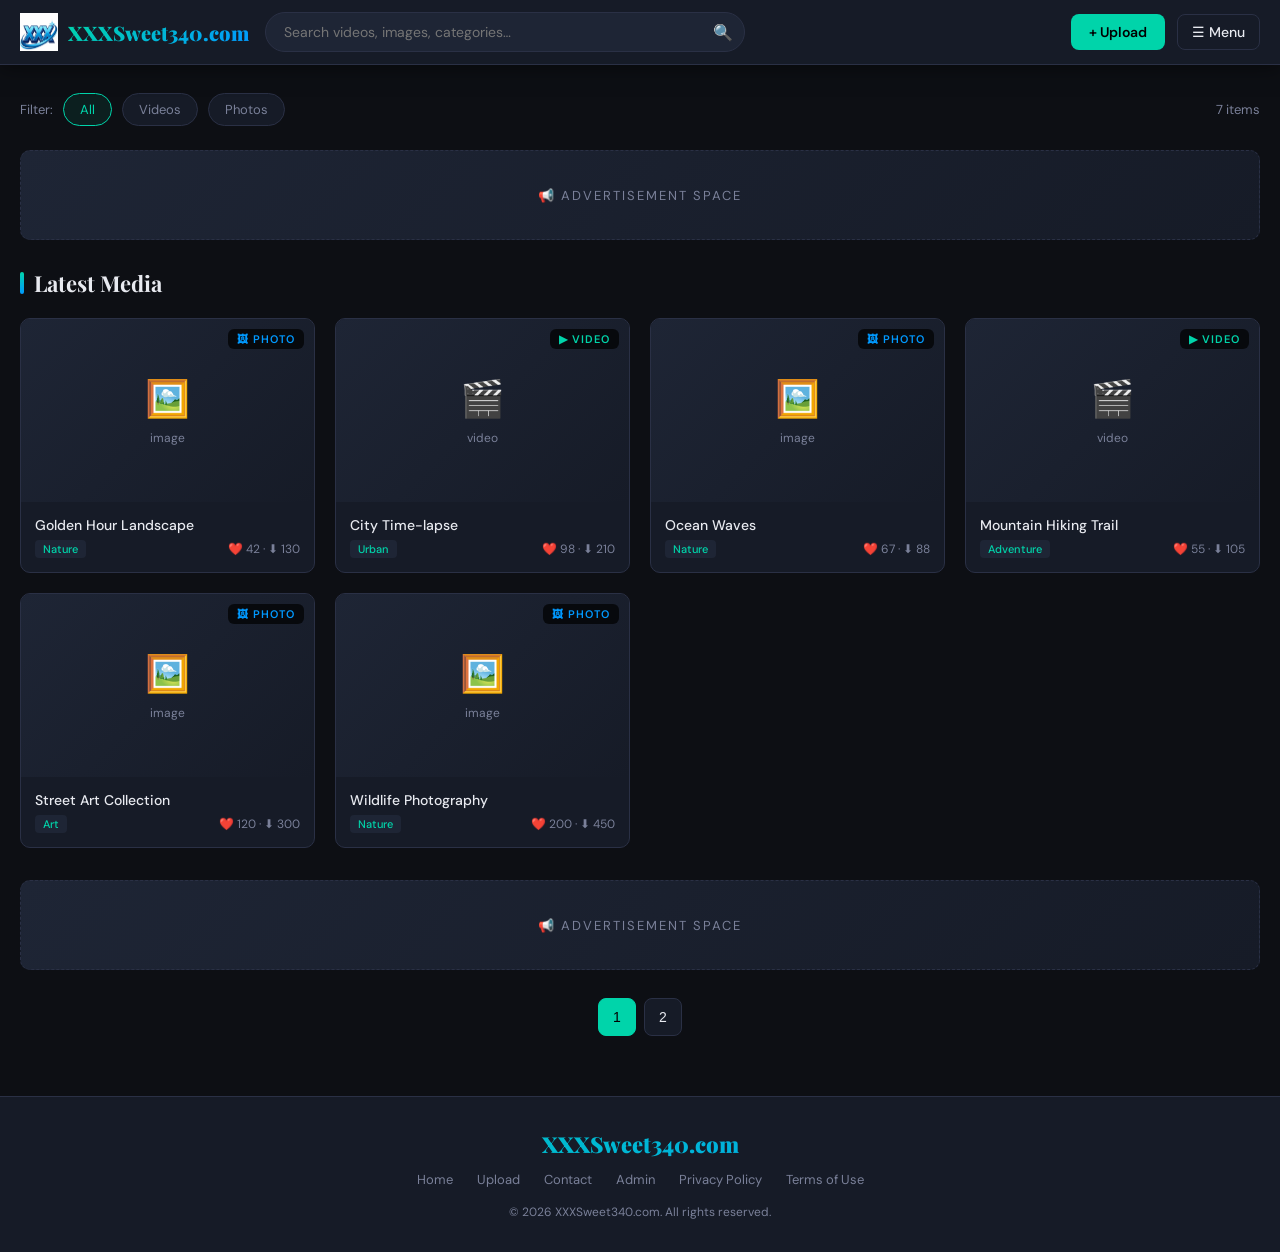
<file: xxxsweet340/index.html>
<!DOCTYPE html>
<html lang="en">
<head>
  <meta charset="UTF-8" />
  <meta name="viewport" content="width=device-width, initial-scale=1.0" />
  <title>XXXSweet340.com– Share & Discover Media</title>
  <link rel="stylesheet" href="style.css" />
</head>
<body>

<!-- ── HEADER ── -->
<header>
  <div class="header-inner">
    <a href="index.html" class="logo">
      <div class="logo-icon">
        <img src="src/logo.jpg" alt="">
      </div>
      <span class="logo-text">XXXSweet340.com</span>
    </a>

    <div class="search-bar">
      <input type="text" id="searchInput" placeholder="Search videos, images, categories…" />
      <button onclick="doSearch()">🔍</button>
    </div>

    <div class="header-actions">
      <a href="upload.html" style="background:var(--accent);color:#000;padding:9px 18px;border-radius:8px;font-size:14px;font-weight:600;">+ Upload</a>
      <button class="btn-menu" id="btnMenu">☰ Menu</button>
    </div>
  </div>
</header>

<!-- ── MENU OVERLAY ── -->
<div class="menu-overlay" id="menuOverlay"></div>
<nav class="side-menu" id="sideMenu">
  <div class="side-menu-header">
    <h3>Browse</h3>
    <button class="btn-close" id="btnClose">X</button>
  </div>

  <div class="menu-section">
    <div class="menu-section-title">🎬 Videos</div>
    <button class="menu-item" data-cat="Nature">     <span class="menu-icon"></span> Amateur</button>
    <button class="menu-item" data-cat="Urban">      <span class="menu-icon"></span> Shemale</button>
    <button class="menu-item" data-cat="Adventure">  <span class="menu-icon"></span> Hardcore</button>
    <button class="menu-item" data-cat="Arts">       <span class="menu-icon"></span> Lingaire</button>
    <button class="menu-item" data-cat="Technology"> <span class="menu-icon"></span> Lesbians</button>
    <button class="menu-item" data-cat="Travel">     <span class="menu-icon"></span> Pornstars</button>
  </div>

  <div class="menu-section">
    <div class="menu-section-title">🖼️ Photos</div>
    <button class="menu-item" data-cat="Nature">      <span class="menu-icon"></span> Amateur</button>
    <button class="menu-item" data-cat="Architecture"><span class="menu-icon"></span> Shemale</button>
    <button class="menu-item" data-cat="Animals">     <span class="menu-icon"></span> Hardcore</button>
    <button class="menu-item" data-cat="Art">         <span class="menu-icon"></span> Lesbians</button>
    <button class="menu-item" data-cat="Lifestyle">   <span class="menu-icon"></span> Lingaire</button>
  </div>

  <div class="menu-section">
    <div class="menu-section-title">Quick Links</div>
    <a href="upload.html" class="menu-item"><span class="menu-icon">⬆️</span> Upload Media</a>
    <a href="contact.html" class="menu-item"><span class="menu-icon">✉️</span> Contact Us</a>
    <a href="admin.html" class="menu-item"><span class="menu-icon">🔧</span> Admin Panel</a>
  </div>

  <div class="menu-search">
    <input type="text" id="menuSearchInput" placeholder="Search…" />
    <div class="menu-search-actions">
      <button class="btn-sm btn-primary" id="menuSearchBtn">Search</button>
      <button class="btn-sm btn-secondary" onclick="document.getElementById('menuSearchInput').value=''">Clear</button>
    </div>
  </div>
</nav>

<!-- ── MAIN ── -->
<main class="main-container">

  <!-- Filter bar -->
  <div style="display:flex;align-items:center;gap:10px;flex-wrap:wrap;margin-bottom:24px;">
    <span style="font-size:13px;color:var(--muted);">Filter:</span>
    <button class="filter-btn active" data-filter="">All</button>
    <button class="filter-btn" data-filter="video">Videos</button>
    <button class="filter-btn" data-filter="image">Photos</button>
    <div style="margin-left:auto;font-size:13px;color:var(--muted);" id="resultCount"></div>
  </div>

  <!-- Ads banner -->
  <div class="ad-banner">📢 Advertisement Space</div>

  <!-- Section title -->
  <div class="section-header">
    <h2 class="section-title" id="sectionTitle">Latest Media</h2>
  </div>

  <!-- Grid -->
  <div class="media-grid" id="mediaGrid">
    <div class="empty-state"><div class="es-icon">⏳</div><p>Loading…</p></div>
  </div>

  <!-- Ads mid -->
  <div class="ad-banner">📢 Advertisement Space</div>

  <!-- Pagination -->
  <div class="pagination" id="pagination"></div>

</main>

<!-- ── FOOTER ── -->
<footer>
  <div class="footer-inner">
    <div class="footer-brand">XXXSweet340.com</div>
    <div class="footer-links">
      <a href="index.html">Home</a>
      <a href="upload.html">Upload</a>
      <a href="contact.html">Contact</a>
      <a href="admin.html">Admin</a>
      <a href="#">Privacy Policy</a>
      <a href="#">Terms of Use</a>
    </div>
    <p class="footer-copy">© 2026 XXXSweet340.com. All rights reserved.</p>
  </div>
</footer>

<div id="toast" class="toast"></div>

<script src="app.js"></script>
<script>
const PER_PAGE = 6;
let currentPage = 1;
let currentFilter = {};

function getUrlParams() {
  const p = new URLSearchParams(location.search);
  return { search: p.get('search') || '', category: p.get('category') || '', type: p.get('type') || '' };
}

function renderGrid() {
  const params = getUrlParams();
  const activeFilter = document.querySelector('.filter-btn.active')?.dataset.filter || '';
  const filter = { ...params, type: activeFilter || params.type };
  if (filter.search) filter.search = filter.search;

  const allMedia = getAllMedia(filter);
  const total = allMedia.length;
  const totalPages = Math.max(1, Math.ceil(total / PER_PAGE));
  if (currentPage > totalPages) currentPage = 1;

  const slice = allMedia.slice((currentPage - 1) * PER_PAGE, currentPage * PER_PAGE);

  const grid = document.getElementById('mediaGrid');
  document.getElementById('resultCount').textContent = `${total} item${total !== 1 ? 's' : ''}`;

  if (params.search) document.getElementById('sectionTitle').textContent = `Results for "${params.search}"`;
  else if (params.category) document.getElementById('sectionTitle').textContent = params.category;
  else if (activeFilter === 'video') document.getElementById('sectionTitle').textContent = 'Videos';
  else if (activeFilter === 'image') document.getElementById('sectionTitle').textContent = 'Photos';
  else document.getElementById('sectionTitle').textContent = 'Latest Media';

  if (!slice.length) {
    grid.innerHTML = `<div class="empty-state" style="grid-column:1/-1"><div class="es-icon">🔍</div><p>No media found.</p></div>`;
  } else {
    grid.innerHTML = slice.map(item => `
      <div class="media-card" onclick="window.location.href='view.html?id=${item.id}'">
        <div class="media-thumb">
          ${renderThumb(item)}
          <span class="media-type-badge badge-${item.type}">${item.type === 'video' ? '▶ Video' : '🖼 Photo'}</span>
        </div>
        <div class="media-info">
          <div class="media-title">${item.title}</div>
          <div class="media-meta">
            <span class="media-category">${item.category}</span>
            <span>❤️ ${item.likes} · ⬇ ${item.downloads}</span>
          </div>
        </div>
      </div>
    `).join('');
  }

  renderPagination(totalPages);
}

function renderPagination(total) {
  const pg = document.getElementById('pagination');
  if (total <= 1) { pg.innerHTML = ''; return; }
  let html = '';
  for (let i = 1; i <= Math.min(total, 5); i++) {
    html += `<button class="page-btn ${i === currentPage ? 'active' : ''}" onclick="goPage(${i})">${i}</button>`;
  }
  if (total > 5) html += `<button class="page-btn" onclick="goPage(${currentPage < total ? currentPage + 1 : total})">»</button>`;
  pg.innerHTML = html;
}

function goPage(n) { currentPage = n; renderGrid(); window.scrollTo({ top: 0, behavior: 'smooth' }); }

function doSearch() {
  const q = document.getElementById('searchInput').value.trim();
  if (q) window.location.href = `index.html?search=${encodeURIComponent(q)}`;
}

document.getElementById('searchInput').addEventListener('keydown', e => { if (e.key === 'Enter') doSearch(); });

document.querySelectorAll('.filter-btn').forEach(btn => {
  btn.addEventListener('click', function () {
    document.querySelectorAll('.filter-btn').forEach(b => b.classList.remove('active'));
    this.classList.add('active');
    currentPage = 1;
    renderGrid();
  });
});

// pre-fill search if in URL
const { search } = getUrlParams();
if (search) document.getElementById('searchInput').value = search;

initMenu();
renderGrid();
</script>

<style>
.filter-btn {
  padding: 7px 16px;
  border-radius: 20px;
  border: 1px solid var(--border);
  background: var(--surface);
  color: var(--muted);
  cursor: pointer;
  font-size: 13px;
  font-family: 'DM Sans', sans-serif;
  transition: all .2s;
}
.filter-btn:hover, .filter-btn.active {
  border-color: var(--accent);
  color: var(--accent);
  background: rgba(0,212,170,.08);
}
</style>
</body>
</html>
</file>
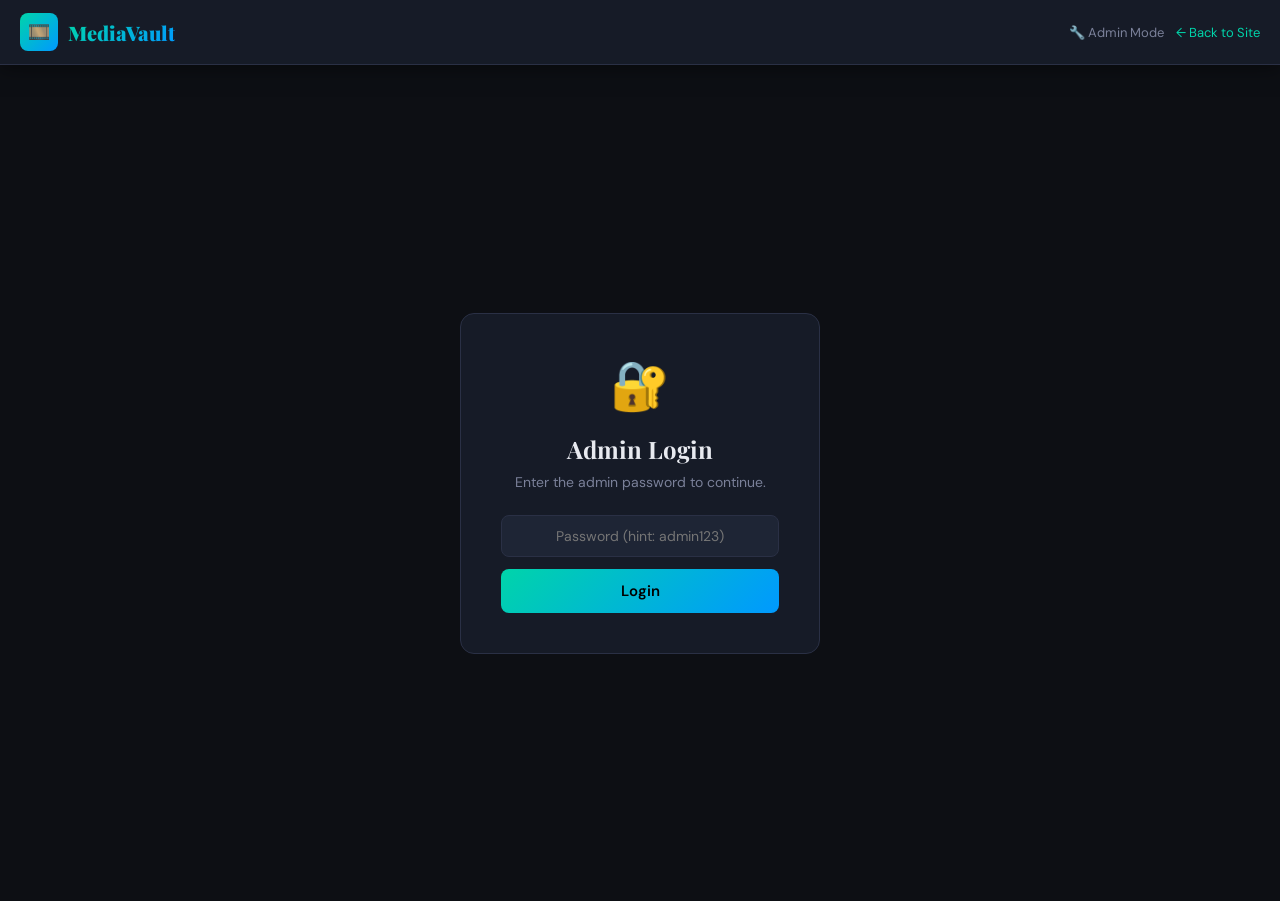
<file: xxxsweet340/admin.html>
<!DOCTYPE html>
<html lang="en">
<head>
  <meta charset="UTF-8" />
  <meta name="viewport" content="width=device-width, initial-scale=1.0" />
  <title>Admin Panel – MediaVault</title>
  <link rel="stylesheet" href="style.css" />
</head>
<body>

<header>
  <div class="header-inner">
    <a href="index.html" class="logo">
      <div class="logo-icon">🎞️</div>
      <span class="logo-text">MediaVault</span>
    </a>
    <div style="margin-left:auto;display:flex;align-items:center;gap:12px;">
      <span style="font-size:13px;color:var(--muted);">🔧 Admin Mode</span>
      <a href="index.html" style="font-size:13px;color:var(--accent);">← Back to Site</a>
    </div>
  </div>
</header>

<!-- Admin login gate -->
<div id="loginGate" style="display:flex;align-items:center;justify-content:center;min-height:calc(100vh - 64px);">
  <div style="background:var(--surface);border:1px solid var(--border);border-radius:14px;padding:40px;width:360px;text-align:center;">
    <div style="font-size:48px;margin-bottom:16px;">🔐</div>
    <h2 style="font-family:'Playfair Display',serif;font-size:24px;margin-bottom:8px;">Admin Login</h2>
    <p style="color:var(--muted);font-size:14px;margin-bottom:24px;">Enter the admin password to continue.</p>
    <input type="password" id="pwInput" class="form-control" placeholder="Password (hint: admin123)"
      style="margin-bottom:12px;text-align:center;" onkeydown="if(event.key==='Enter')doLogin()" />
    <button onclick="doLogin()" style="width:100%;padding:12px;background:linear-gradient(135deg,var(--accent),var(--accent2));
      border:none;border-radius:8px;color:#000;font-family:'DM Sans',sans-serif;font-size:15px;font-weight:600;cursor:pointer;">
      Login
    </button>
    <p id="loginErr" style="color:var(--danger);font-size:13px;margin-top:10px;display:none;">Incorrect password. Try "admin123"</p>
  </div>
</div>

<!-- Admin panel (hidden until login) -->
<div id="adminPanel" style="display:none;">
<div class="admin-layout">

  <!-- Sidebar -->
  <aside class="admin-sidebar">
    <div class="admin-sidebar-title">Admin Panel</div>
    <button class="admin-nav-item active" onclick="switchTab('dashboard', this)">
      <span class="nav-icon">📊</span> Dashboard
    </button>
    <button class="admin-nav-item" onclick="switchTab('allMedia', this)">
      <span class="nav-icon">🗂️</span> All Media
    </button>
    <button class="admin-nav-item" onclick="switchTab('pending', this)">
      <span class="nav-icon">⏳</span> Pending Review
    </button>
    <button class="admin-nav-item" onclick="switchTab('addMedia', this)">
      <span class="nav-icon">➕</span> Add Media
    </button>
    <div style="border-top:1px solid var(--border);margin:12px 0;"></div>
    <button class="admin-nav-item" onclick="doLogout()">
      <span class="nav-icon">🚪</span> Logout
    </button>
  </aside>

  <!-- Content -->
  <div class="admin-content">

    <!-- DASHBOARD -->
    <div id="tab-dashboard">
      <h2 style="font-family:'Playfair Display',serif;font-size:26px;margin-bottom:24px;">Dashboard</h2>

      <div class="admin-stats" id="statsGrid">
        <!-- rendered by JS -->
      </div>

      <div class="admin-table-wrap">
        <div class="admin-table-header">
          <h3>Recent Uploads</h3>
          <button onclick="switchTab('allMedia', document.querySelector('[onclick*=allMedia]'))"
            style="font-size:13px;color:var(--accent);background:none;border:none;cursor:pointer;">View All →</button>
        </div>
        <div style="overflow-x:auto;">
          <table id="recentTable">
            <thead><tr><th>Thumb</th><th>Title</th><th>Type</th><th>Category</th><th>Status</th><th>Date</th><th>Actions</th></tr></thead>
            <tbody id="recentTbody"></tbody>
          </table>
        </div>
      </div>
    </div>

    <!-- ALL MEDIA -->
    <div id="tab-allMedia" style="display:none;">
      <div style="display:flex;align-items:center;justify-content:space-between;margin-bottom:24px;flex-wrap:wrap;gap:12px;">
        <h2 style="font-family:'Playfair Display',serif;font-size:26px;">All Media</h2>
        <div style="display:flex;gap:8px;flex-wrap:wrap;">
          <input type="text" id="adminSearch" class="form-control" placeholder="Search…" style="width:200px;" oninput="renderAllTable()" />
          <select class="form-control" id="adminTypeFilter" style="width:120px;" onchange="renderAllTable()">
            <option value="">All Types</option><option value="image">Images</option><option value="video">Videos</option>
          </select>
        </div>
      </div>
      <div class="admin-table-wrap">
        <div style="overflow-x:auto;">
          <table>
            <thead><tr><th>Thumb</th><th>Title</th><th>Type</th><th>Category</th><th>Stats</th><th>Status</th><th>Date</th><th>Actions</th></tr></thead>
            <tbody id="allTbody"></tbody>
          </table>
        </div>
      </div>
    </div>

    <!-- PENDING -->
    <div id="tab-pending" style="display:none;">
      <h2 style="font-family:'Playfair Display',serif;font-size:26px;margin-bottom:24px;">Pending Review</h2>
      <div class="admin-table-wrap">
        <div style="overflow-x:auto;">
          <table>
            <thead><tr><th>Thumb</th><th>Title</th><th>Type</th><th>Category</th><th>Date</th><th>Actions</th></tr></thead>
            <tbody id="pendingTbody"></tbody>
          </table>
        </div>
      </div>
    </div>

    <!-- ADD MEDIA -->
    <div id="tab-addMedia" style="display:none;">
      <h2 style="font-family:'Playfair Display',serif;font-size:26px;margin-bottom:24px;">Add Media</h2>
      <div class="upload-card" style="max-width:620px;">

        <div class="form-group">
          <label>Title *</label>
          <input type="text" class="form-control" id="aTitle" placeholder="Media title" />
        </div>
        <div class="form-group">
          <label>Type *</label>
          <select class="form-control" id="aType">
            <option value="image">Image</option><option value="video">Video</option>
          </select>
        </div>
        <div class="form-group">
          <label>Category *</label>
          <select class="form-control" id="aCategory">
            <option value="">— Select —</option>
            <option>Nature</option><option>Urban</option><option>Adventure</option>
            <option>Art</option><option>Lifestyle</option><option>Arts</option>
            <option>Travel</option><option>Technology</option><option>Animals</option><option>Architecture</option>
          </select>
        </div>
        <div class="form-group">
          <label>Caption / Description</label>
          <textarea class="form-control" id="aCaption" rows="3" placeholder="Optional description…" style="resize:vertical;"></textarea>
        </div>
        <div class="form-group">
          <label>File</label>
          <div class="dropzone" style="padding:24px;" onclick="document.getElementById('aFile').click()">
            <div style="font-size:28px;">📁</div>
            <p style="margin-top:8px;"><span style="color:var(--accent);">Click to upload</span> or drag file here</p>
            <p id="aFileName" style="font-size:12px;color:var(--accent);margin-top:6px;"></p>
          </div>
          <input type="file" id="aFile" accept="image/*,video/*" style="display:none;" onchange="handleAdminFile(this)" />
        </div>
        <div class="form-group">
          <label>Status</label>
          <select class="form-control" id="aStatus">
            <option value="active">Active (Published)</option>
            <option value="pending">Pending (Review)</option>
          </select>
        </div>
        <p id="addErr" style="color:var(--danger);font-size:13px;margin-bottom:10px;display:none;"></p>
        <button class="btn-upload" onclick="doAddMedia()">➕ Add to Library</button>
      </div>
    </div>

  </div><!-- /admin-content -->
</div><!-- /admin-layout -->
</div><!-- /adminPanel -->

<!-- Edit Modal -->
<div id="editModal" style="display:none;position:fixed;inset:0;background:rgba(0,0,0,.7);z-index:300;align-items:center;justify-content:center;">
  <div style="background:var(--surface);border:1px solid var(--border);border-radius:14px;padding:32px;width:460px;max-width:90vw;">
    <h3 style="font-family:'Playfair Display',serif;font-size:20px;margin-bottom:20px;">Edit Media</h3>
    <input type="hidden" id="editId" />
    <div class="form-group"><label>Title</label><input type="text" class="form-control" id="editTitle" /></div>
    <div class="form-group"><label>Category</label>
      <select class="form-control" id="editCategory">
        <option>Nature</option><option>Urban</option><option>Adventure</option>
        <option>Art</option><option>Lifestyle</option><option>Arts</option>
        <option>Travel</option><option>Technology</option><option>Animals</option><option>Architecture</option>
      </select>
    </div>
    <div class="form-group"><label>Caption</label><textarea class="form-control" id="editCaption" rows="3" style="resize:vertical;"></textarea></div>
    <div class="form-group"><label>Status</label>
      <select class="form-control" id="editStatus">
        <option value="active">Active</option><option value="pending">Pending</option>
      </select>
    </div>
    <div style="display:flex;gap:10px;justify-content:flex-end;">
      <button onclick="closeEdit()" style="padding:10px 20px;background:var(--surface2);border:1px solid var(--border);border-radius:8px;color:var(--text);cursor:pointer;">Cancel</button>
      <button onclick="saveEdit()" style="padding:10px 20px;background:var(--accent);border:none;border-radius:8px;color:#000;font-weight:600;cursor:pointer;">Save Changes</button>
    </div>
  </div>
</div>

<div id="toast" class="toast"></div>

<script src="app.js"></script>
<script>
const ADMIN_PW = 'admin@123';

function doLogin() {
  const pw = document.getElementById('pwInput').value;
  if (pw === ADMIN_PW) {
    document.getElementById('loginGate').style.display = 'none';
    document.getElementById('adminPanel').style.display = 'block';
    renderDashboard();
  } else {
    document.getElementById('loginErr').style.display = 'block';
  }
}

function doLogout() {
  document.getElementById('loginGate').style.display = 'flex';
  document.getElementById('adminPanel').style.display = 'none';
  document.getElementById('pwInput').value = '';
}

function switchTab(name, btn) {
  ['dashboard','allMedia','pending','addMedia'].forEach(t => {
    document.getElementById('tab-' + t).style.display = 'none';
  });
  document.getElementById('tab-' + name).style.display = 'block';
  document.querySelectorAll('.admin-nav-item').forEach(b => b.classList.remove('active'));
  if (btn) btn.classList.add('active');
  if (name === 'dashboard') renderDashboard();
  if (name === 'allMedia') renderAllTable();
  if (name === 'pending') renderPendingTable();
}

function renderDashboard() {
  const { media } = getData();
  const total = media.length;
  const active = media.filter(m => m.status === 'active').length;
  const pending = media.filter(m => m.status === 'pending').length;
  const totalDownloads = media.reduce((s, m) => s + (m.downloads || 0), 0);
  const totalLikes = media.reduce((s, m) => s + (m.likes || 0), 0);

  document.getElementById('statsGrid').innerHTML = `
    <div class="stat-card"><div class="stat-label">Total Media</div><div class="stat-value stat-accent">${total}</div></div>
    <div class="stat-card"><div class="stat-label">Published</div><div class="stat-value" style="color:var(--accent2)">${active}</div></div>
    <div class="stat-card"><div class="stat-label">Pending</div><div class="stat-value" style="color:var(--warn)">${pending}</div></div>
    <div class="stat-card"><div class="stat-label">Total Downloads</div><div class="stat-value">${totalDownloads}</div></div>
    <div class="stat-card"><div class="stat-label">Total Likes</div><div class="stat-value">${totalLikes}</div></div>
  `;

  const recent = [...media].sort((a, b) => b.id - a.id).slice(0, 5);
  document.getElementById('recentTbody').innerHTML = renderRows(recent, false);
}

function renderAllTable() {
  const q = document.getElementById('adminSearch')?.value.toLowerCase() || '';
  const tf = document.getElementById('adminTypeFilter')?.value || '';
  let { media } = getData();
  if (q) media = media.filter(m => m.title.toLowerCase().includes(q) || m.category.toLowerCase().includes(q));
  if (tf) media = media.filter(m => m.type === tf);
  document.getElementById('allTbody').innerHTML = renderRows([...media].sort((a,b)=>b.id-a.id), true);
}

function renderPendingTable() {
  const pending = getData().media.filter(m => m.status === 'pending');
  document.getElementById('pendingTbody').innerHTML = renderRows(pending, false, true);
}

function renderRows(items, showStats = false, isPending = false) {
  if (!items.length) return `<tr><td colspan="8" style="text-align:center;color:var(--muted);padding:32px;">No items found.</td></tr>`;
  return items.map(item => `
    <tr>
      <td>
        <div class="td-thumb">
          ${item.src ? (item.type === 'video' ? `<video src="${item.src}" style="width:100%;height:100%;object-fit:cover;"></video>` : `<img src="${item.src}" style="width:100%;height:100%;object-fit:cover;">`) : `<span style="font-size:20px;">${item.type==='video'?'🎬':'🖼️'}</span>`}
        </div>
      </td>
      <td style="max-width:200px;"><div style="white-space:nowrap;overflow:hidden;text-overflow:ellipsis;">${item.title}</div></td>
      <td><span class="badge" style="background:rgba(0,153,255,.12);color:var(--accent2);">${item.type}</span></td>
      <td>${item.category}</td>
      ${showStats ? `<td style="font-size:12px;color:var(--muted);">❤️${item.likes} ⬇${item.downloads}</td>` : ''}
      ${isPending ? '' : `<td><span class="badge badge-${item.status}">${item.status}</span></td>`}
      <td style="font-size:12px;color:var(--muted);">${formatDate(item.date)}</td>
      <td>
        ${isPending ? `
          <button class="tbl-action" onclick="approveItem(${item.id})" style="color:var(--accent);border-color:var(--accent);">✓ Approve</button>
          <button class="tbl-action del" onclick="confirmDelete(${item.id})">✕ Reject</button>
        ` : `
          <button class="tbl-action" onclick="openEdit(${item.id})">✏️ Edit</button>
          <button class="tbl-action del" onclick="confirmDelete(${item.id})">🗑️ Delete</button>
        `}
        <a href="view.html?id=${item.id}" target="_blank" style="font-size:12px;color:var(--muted);margin-left:4px;">View</a>
      </td>
    </tr>
  `).join('');
}

function approveItem(id) {
  updateMedia(id, { status: 'active' });
  showToast('✅ Media approved and published!');
  renderPendingTable();
  renderDashboard();
}

function confirmDelete(id) {
  if (confirm('Delete this media item permanently?')) {
    deleteMedia(id);
    showToast('🗑️ Media deleted.');
    renderDashboard(); renderAllTable(); renderPendingTable();
  }
}

function openEdit(id) {
  const item = getMediaById(id);
  if (!item) return;
  document.getElementById('editId').value = id;
  document.getElementById('editTitle').value = item.title;
  document.getElementById('editCategory').value = item.category;
  document.getElementById('editCaption').value = item.caption;
  document.getElementById('editStatus').value = item.status;
  document.getElementById('editModal').style.display = 'flex';
}

function closeEdit() { document.getElementById('editModal').style.display = 'none'; }

function saveEdit() {
  const id = document.getElementById('editId').value;
  updateMedia(id, {
    title: document.getElementById('editTitle').value,
    category: document.getElementById('editCategory').value,
    caption: document.getElementById('editCaption').value,
    status: document.getElementById('editStatus').value,
  });
  closeEdit();
  showToast('✅ Changes saved!');
  renderDashboard(); renderAllTable();
}

// Add media
let adminFileSrc = '';
let adminFileType = '';

document.getElementById('aFile')?.addEventListener('change', function() {});
function handleAdminFile(input) {
  if (!input.files[0]) return;
  const file = input.files[0];
  adminFileType = file.type.startsWith('video') ? 'video' : 'image';
  const reader = new FileReader();
  reader.onload = e => {
    adminFileSrc = e.target.result;
    document.getElementById('aFileName').textContent = file.name;
    document.getElementById('aType').value = adminFileType;
  };
  reader.readAsDataURL(file);
}

function doAddMedia() {
  const title = document.getElementById('aTitle').value.trim();
  const type = document.getElementById('aType').value;
  const category = document.getElementById('aCategory').value;
  const caption = document.getElementById('aCaption').value.trim();
  const status = document.getElementById('aStatus').value;
  const errEl = document.getElementById('addErr');

  if (!title) { errEl.textContent = 'Title is required.'; errEl.style.display = 'block'; return; }
  if (!category) { errEl.textContent = 'Category is required.'; errEl.style.display = 'block'; return; }
  errEl.style.display = 'none';

  addMedia({ title, type, category, caption, src: adminFileSrc, thumb: adminFileSrc, status });
  showToast('✅ Media added successfully!');

  // Reset
  document.getElementById('aTitle').value = '';
  document.getElementById('aCaption').value = '';
  document.getElementById('aCategory').value = '';
  document.getElementById('aFileName').textContent = '';
  adminFileSrc = ''; adminFileType = '';

  switchTab('allMedia', document.querySelector('[onclick*=allMedia]'));
}

// Close modal on outside click
document.getElementById('editModal').addEventListener('click', function(e) {
  if (e.target === this) closeEdit();
});
</script>
</body>
</html>
</file>
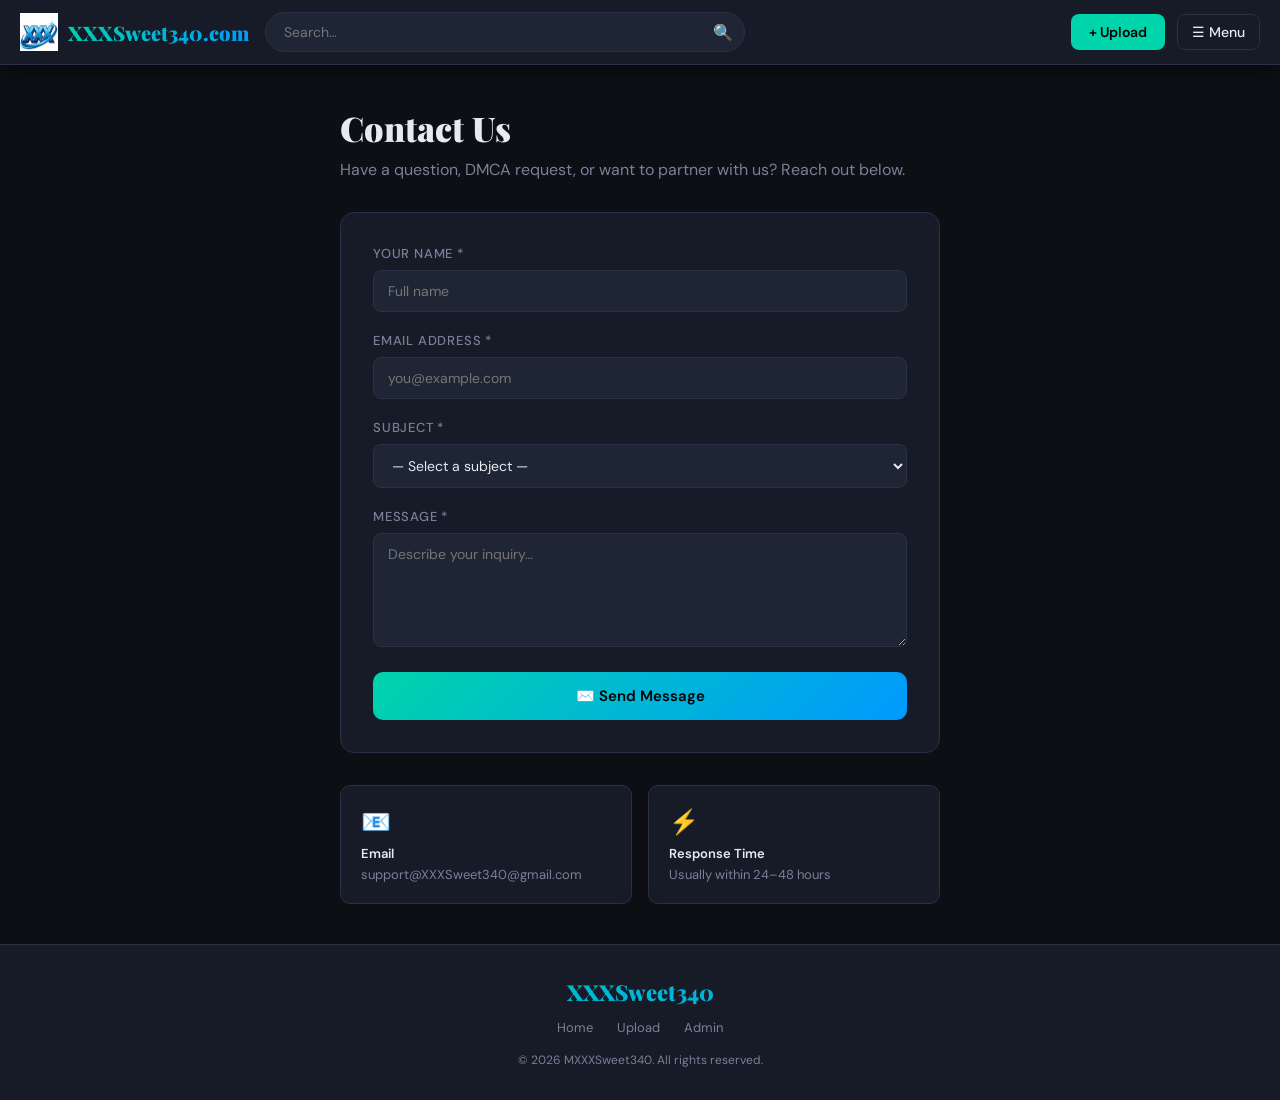
<file: xxxsweet340/contact.html>
<!DOCTYPE html>
<html lang="en">
<head>
  <meta charset="UTF-8" />
  <meta name="viewport" content="width=device-width, initial-scale=1.0" />
  <title>Contact – XXXSweet340.com</title>
  <link rel="stylesheet" href="style.css" />
</head>
<body>

<header>
  <div class="header-inner">
    <a href="index.html" class="logo">
      <div class="logo-icon">
        <img src="src/logo.jpg" alt="">
      </div>
      <span class="logo-text"> XXXSweet340.com</span>
    </a>
    <div class="search-bar">
      <input type="text" id="searchInput" placeholder="Search…" />
      <button onclick="window.location.href='index.html?search='+document.getElementById('searchInput').value">🔍</button>
    </div>
    <div class="header-actions">
      <a href="upload.html" style="background:var(--accent);color:#000;padding:9px 18px;border-radius:8px;font-size:14px;font-weight:600;">+ Upload</a>
      <button class="btn-menu" id="btnMenu">☰ Menu</button>
    </div>
  </div>
</header>

<div class="menu-overlay" id="menuOverlay"></div>
<nav class="side-menu" id="sideMenu">
  <div class="side-menu-header"><h3>Browse</h3><button class="btn-close" id="btnClose">✕</button></div>
  <div class="menu-section">
    <div class="menu-section-title">Quick Links</div>
    <a href="index.html" class="menu-item"><span class="menu-icon">🏠</span> Home</a>
    <a href="upload.html" class="menu-item"><span class="menu-icon">⬆️</span> Upload</a>
    <a href="contact.html" class="menu-item"><span class="menu-icon">✉️</span> Contact</a>
    <a href="admin.html" class="menu-item"><span class="menu-icon">🔧</span> Admin</a>
  </div>
  <div class="menu-search">
    <input type="text" id="menuSearchInput" placeholder="Search…" />
    <div class="menu-search-actions">
      <button class="btn-sm btn-primary" id="menuSearchBtn">Search</button>
    </div>
  </div>
</nav>

<div style="max-width:640px;margin:0 auto;padding:40px 20px;">
  <h1 style="font-family:'Playfair Display',serif;font-size:34px;font-weight:900;margin-bottom:8px;">Contact Us</h1>
  <p style="color:var(--muted);margin-bottom:32px;">Have a question, DMCA request, or want to partner with us? Reach out below.</p>

  <div class="upload-card">
    <div class="form-group">
      <label>Your Name *</label>
      <input type="text" class="form-control" id="cName" placeholder="Full name" />
    </div>
    <div class="form-group">
      <label>Email Address *</label>
      <input type="email" class="form-control" id="cEmail" placeholder="you@example.com" />
    </div>
    <div class="form-group">
      <label>Subject *</label>
      <select class="form-control" id="cSubject">
        <option value="">— Select a subject —</option>
        <option>General Inquiry</option>
        <option>DMCA / Copyright Removal</option>
        <option>Report Content</option>
        <option>Partnership</option>
        <option>Technical Support</option>
        <option>Other</option>
      </select>
    </div>
    <div class="form-group">
      <label>Message *</label>
      <textarea class="form-control" id="cMessage" rows="5" placeholder="Describe your inquiry…" style="resize:vertical;"></textarea>
    </div>
    <button class="btn-upload" onclick="sendMessage()">✉️ Send Message</button>
  </div>

  <div style="margin-top:32px;display:grid;grid-template-columns:1fr 1fr;gap:16px;">
    <div style="background:var(--surface);border:1px solid var(--border);border-radius:10px;padding:20px;">
      <div style="font-size:24px;margin-bottom:8px;">📧</div>
      <div style="font-size:13px;font-weight:600;margin-bottom:4px;">Email</div>
      <div style="font-size:13px;color:var(--muted);">support@XXXSweet340@gmail.com</div>
    </div>
    <div style="background:var(--surface);border:1px solid var(--border);border-radius:10px;padding:20px;">
      <div style="font-size:24px;margin-bottom:8px;">⚡</div>
      <div style="font-size:13px;font-weight:600;margin-bottom:4px;">Response Time</div>
      <div style="font-size:13px;color:var(--muted);">Usually within 24–48 hours</div>
    </div>
  </div>
</div>

<footer>
  <div class="footer-inner">
    <div class="footer-brand">XXXSweet340</div>
    <div class="footer-links">
      <a href="index.html">Home</a><a href="upload.html">Upload</a><a href="admin.html">Admin</a>
    </div>
    <p class="footer-copy">© 2026 MXXXSweet340. All rights reserved.</p>
  </div>
</footer>

<div id="toast" class="toast"></div>
<script src="app.js"></script>
<script>
function sendMessage() {
  const name = document.getElementById('cName').value.trim();
  const email = document.getElementById('cEmail').value.trim();
  const subject = document.getElementById('cSubject').value;
  const message = document.getElementById('cMessage').value.trim();
  if (!name || !email || !subject || !message) { showToast('⚠️ Please fill all fields.'); return; }
  showToast('✅ Message sent! We\'ll get back to you soon.');
  document.getElementById('cName').value = '';
  document.getElementById('cEmail').value = '';
  document.getElementById('cSubject').value = '';
  document.getElementById('cMessage').value = '';
}
initMenu();
</script>
</body>
</html>
</file>
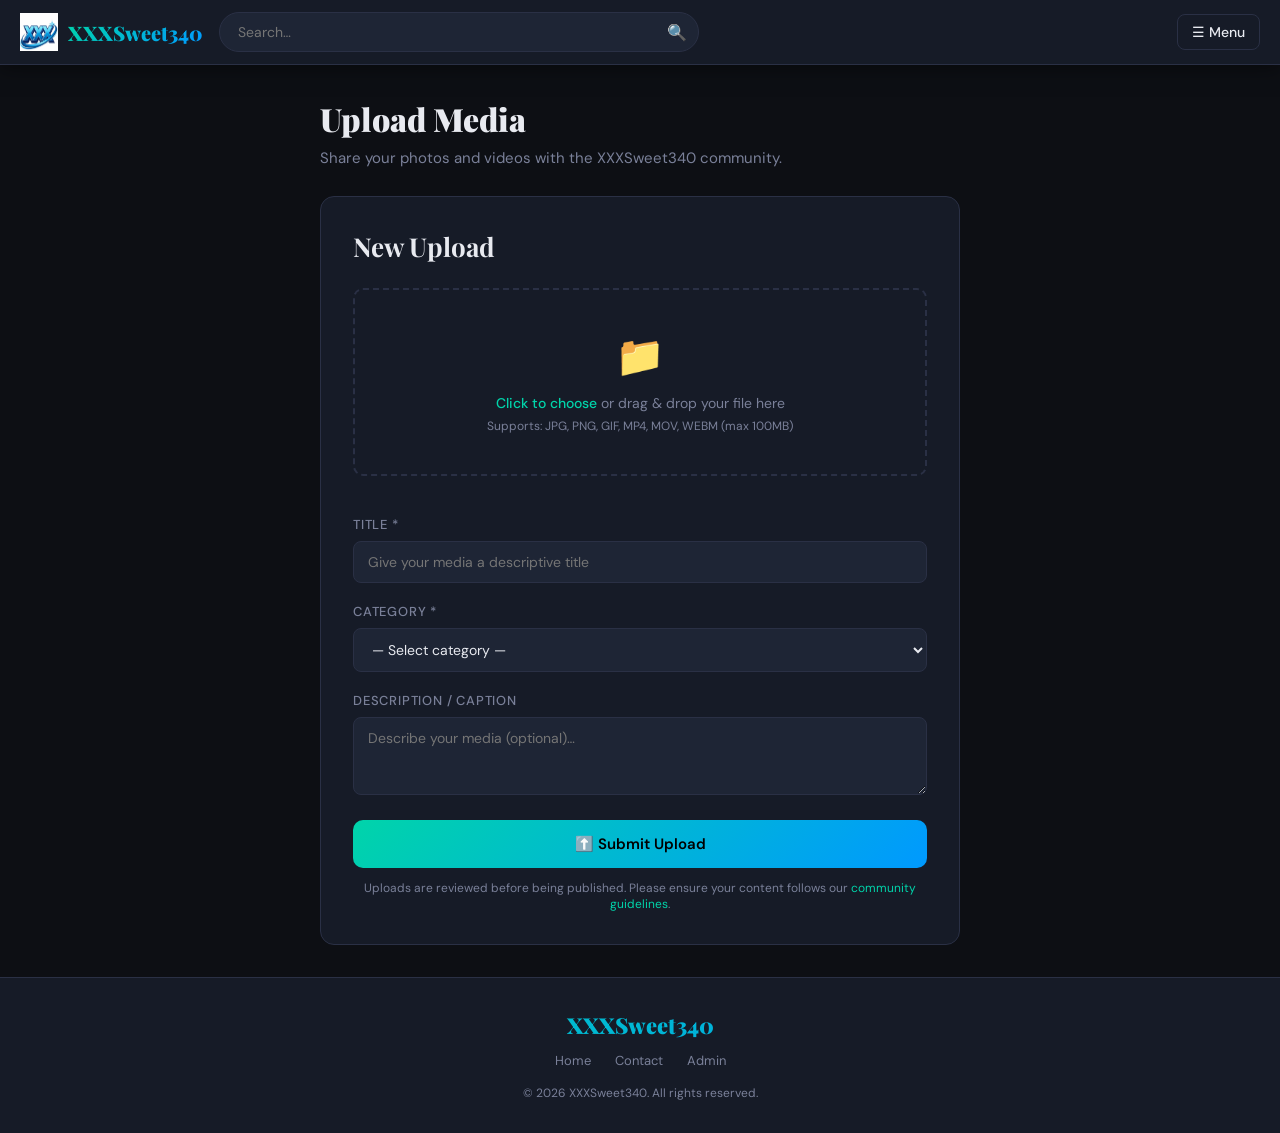
<file: xxxsweet340/upload.html>
<!DOCTYPE html>
<html lang="en">
<head>
  <meta charset="UTF-8" />
  <meta name="viewport" content="width=device-width, initial-scale=1.0" />
  <title>Upload Media – XXXSweet340</title>
  <link rel="stylesheet" href="style.css" />
</head>
<body>

<header>
  <div class="header-inner">
    <a href="index.html" class="logo">
      <div class="logo-icon">
        <img src="src/logo.jpg" alt="">
      </div>
      <span class="logo-text">XXXSweet340</span>
    </a>
    <div class="search-bar">
      <input type="text" id="searchInput" placeholder="Search…" />
      <button onclick="window.location.href='index.html?search='+document.getElementById('searchInput').value">🔍</button>
    </div>
    <div class="header-actions">
      <button class="btn-menu" id="btnMenu">☰ Menu</button>
    </div>
  </div>
</header>

<div class="menu-overlay" id="menuOverlay"></div>
<nav class="side-menu" id="sideMenu">
  <div class="side-menu-header"><h3>Browse</h3><button class="btn-close" id="btnClose">✕</button></div>
  <div class="menu-section">
    <div class="menu-section-title">Quick Links</div>
    <a href="index.html" class="menu-item"><span class="menu-icon">🏠</span> Home</a>
    <a href="upload.html" class="menu-item"><span class="menu-icon">⬆️</span> Upload</a>
    <a href="contact.html" class="menu-item"><span class="menu-icon">✉️</span> Contact</a>
    <a href="admin.html" class="menu-item"><span class="menu-icon">🔧</span> Admin</a>
  </div>
  <div class="menu-search">
    <input type="text" id="menuSearchInput" placeholder="Search…" />
    <div class="menu-search-actions">
      <button class="btn-sm btn-primary" id="menuSearchBtn">Search</button>
      <button class="btn-sm btn-secondary">Clear</button>
    </div>
  </div>
</nav>

<div class="upload-page">

  <div style="margin-bottom:28px;">
    <h1 style="font-family:'Playfair Display',serif;font-size:32px;font-weight:900;margin-bottom:8px;">Upload Media</h1>
    <p style="color:var(--muted);font-size:15px;">Share your photos and videos with the XXXSweet340 community.</p>
  </div>

  <div class="upload-card">
    <h2>New Upload</h2>

    <!-- Dropzone -->
    <div class="dropzone" id="dropzone" onclick="document.getElementById('fileInput').click()">
      <div class="dz-icon" id="dzIcon">📁</div>
      <p><span>Click to choose</span> or drag & drop your file here</p>
      <p style="font-size:12px;margin-top:6px;">Supports: JPG, PNG, GIF, MP4, MOV, WEBM (max 100MB)</p>
      <p id="dzFileName" style="font-size:13px;color:var(--accent);margin-top:8px;display:none;"></p>
    </div>
    <input type="file" id="fileInput" accept="image/*,video/*" style="display:none;" onchange="handleFile(this)" />

    <!-- Preview -->
    <div id="previewWrap" style="display:none;margin-top:16px;border-radius:10px;overflow:hidden;max-height:300px;background:#000;display:flex;align-items:center;justify-content:center;">
      <img id="previewImg" style="max-width:100%;max-height:300px;display:none;" />
      <video id="previewVid" controls style="max-width:100%;max-height:300px;display:none;"></video>
    </div>

    <div style="height:24px;"></div>

    <div class="form-group">
      <label>Title *</label>
      <input type="text" class="form-control" id="fieldTitle" placeholder="Give your media a descriptive title" maxlength="100" />
    </div>

    <div class="form-group">
      <label>Category *</label>
      <select class="form-control" id="fieldCategory">
        <option value="">— Select category —</option>
        <option>Amateur</option>
        <option>Urban</option>
        <option>Adventure</option>
        <option>Art</option>
        <option>Lifestyle</option>
        <option>Arts</option>
        <option>Travel</option>
        <option>Technology</option>
        <option>Animals</option>
        <option>Architecture</option>
      </select>
    </div>

    <div class="form-group">
      <label>Description / Caption</label>
      <textarea class="form-control" id="fieldCaption" rows="3" placeholder="Describe your media (optional)…" style="resize:vertical;"></textarea>
    </div>

    <div id="uploadError" style="color:var(--danger);font-size:13px;margin-bottom:12px;display:none;"></div>

    <button class="btn-upload" onclick="handleUpload()">⬆️ Submit Upload</button>

    <p style="font-size:12px;color:var(--muted);margin-top:12px;text-align:center;">
      Uploads are reviewed before being published. Please ensure your content follows our <a href="#" style="color:var(--accent);">community guidelines</a>.
    </p>
  </div>

</div>

<footer>
  <div class="footer-inner">
    <div class="footer-brand">XXXSweet340</div>
    <div class="footer-links">
      <a href="index.html">Home</a><a href="contact.html">Contact</a><a href="admin.html">Admin</a>
    </div>
    <p class="footer-copy">© 2026 XXXSweet340. All rights reserved.</p>
  </div>
</footer>

<div id="toast" class="toast"></div>

<script src="app.js"></script>
<script>
let uploadedFileSrc = '';
let uploadedType = '';

const dropzone = document.getElementById('dropzone');
dropzone.addEventListener('dragover', e => { e.preventDefault(); dropzone.classList.add('dragover'); });
dropzone.addEventListener('dragleave', () => dropzone.classList.remove('dragover'));
dropzone.addEventListener('drop', e => {
  e.preventDefault(); dropzone.classList.remove('dragover');
  if (e.dataTransfer.files[0]) loadFile(e.dataTransfer.files[0]);
});

function handleFile(input) {
  if (input.files[0]) loadFile(input.files[0]);
}

function loadFile(file) {
  const maxMB = 100;
  if (file.size > maxMB * 1024 * 1024) { showErr('File too large (max 100MB).'); return; }
  uploadedType = file.type.startsWith('video') ? 'video' : 'image';
  const reader = new FileReader();
  reader.onload = e => {
    uploadedFileSrc = e.target.result;
    document.getElementById('dzIcon').textContent = uploadedType === 'video' ? '🎬' : '🖼️';
    document.getElementById('dzFileName').textContent = file.name;
    document.getElementById('dzFileName').style.display = 'block';
    const pw = document.getElementById('previewWrap');
    pw.style.display = 'flex';
    if (uploadedType === 'video') {
      document.getElementById('previewImg').style.display = 'none';
      const v = document.getElementById('previewVid');
      v.src = uploadedFileSrc; v.style.display = 'block';
    } else {
      document.getElementById('previewVid').style.display = 'none';
      const i = document.getElementById('previewImg');
      i.src = uploadedFileSrc; i.style.display = 'block';
    }
  };
  reader.readAsDataURL(file);
}

function showErr(msg) {
  const el = document.getElementById('uploadError');
  el.textContent = msg; el.style.display = 'block';
  setTimeout(() => el.style.display = 'none', 4000);
}

function handleUpload() {
  const title = document.getElementById('fieldTitle').value.trim();
  const category = document.getElementById('fieldCategory').value;
  const caption = document.getElementById('fieldCaption').value.trim();

  if (!title) { showErr('Please enter a title.'); return; }
  if (!category) { showErr('Please select a category.'); return; }
  if (!uploadedFileSrc) { showErr('Please choose a file to upload.'); return; }

  const item = addMedia({ title, category, caption, src: uploadedFileSrc, type: uploadedType, thumb: uploadedFileSrc });

  showToast('✅ Upload submitted for review!');
  setTimeout(() => window.location.href = `view.html?id=${item.id}`, 1500);
}

initMenu();
</script>
</body>
</html>
</file>
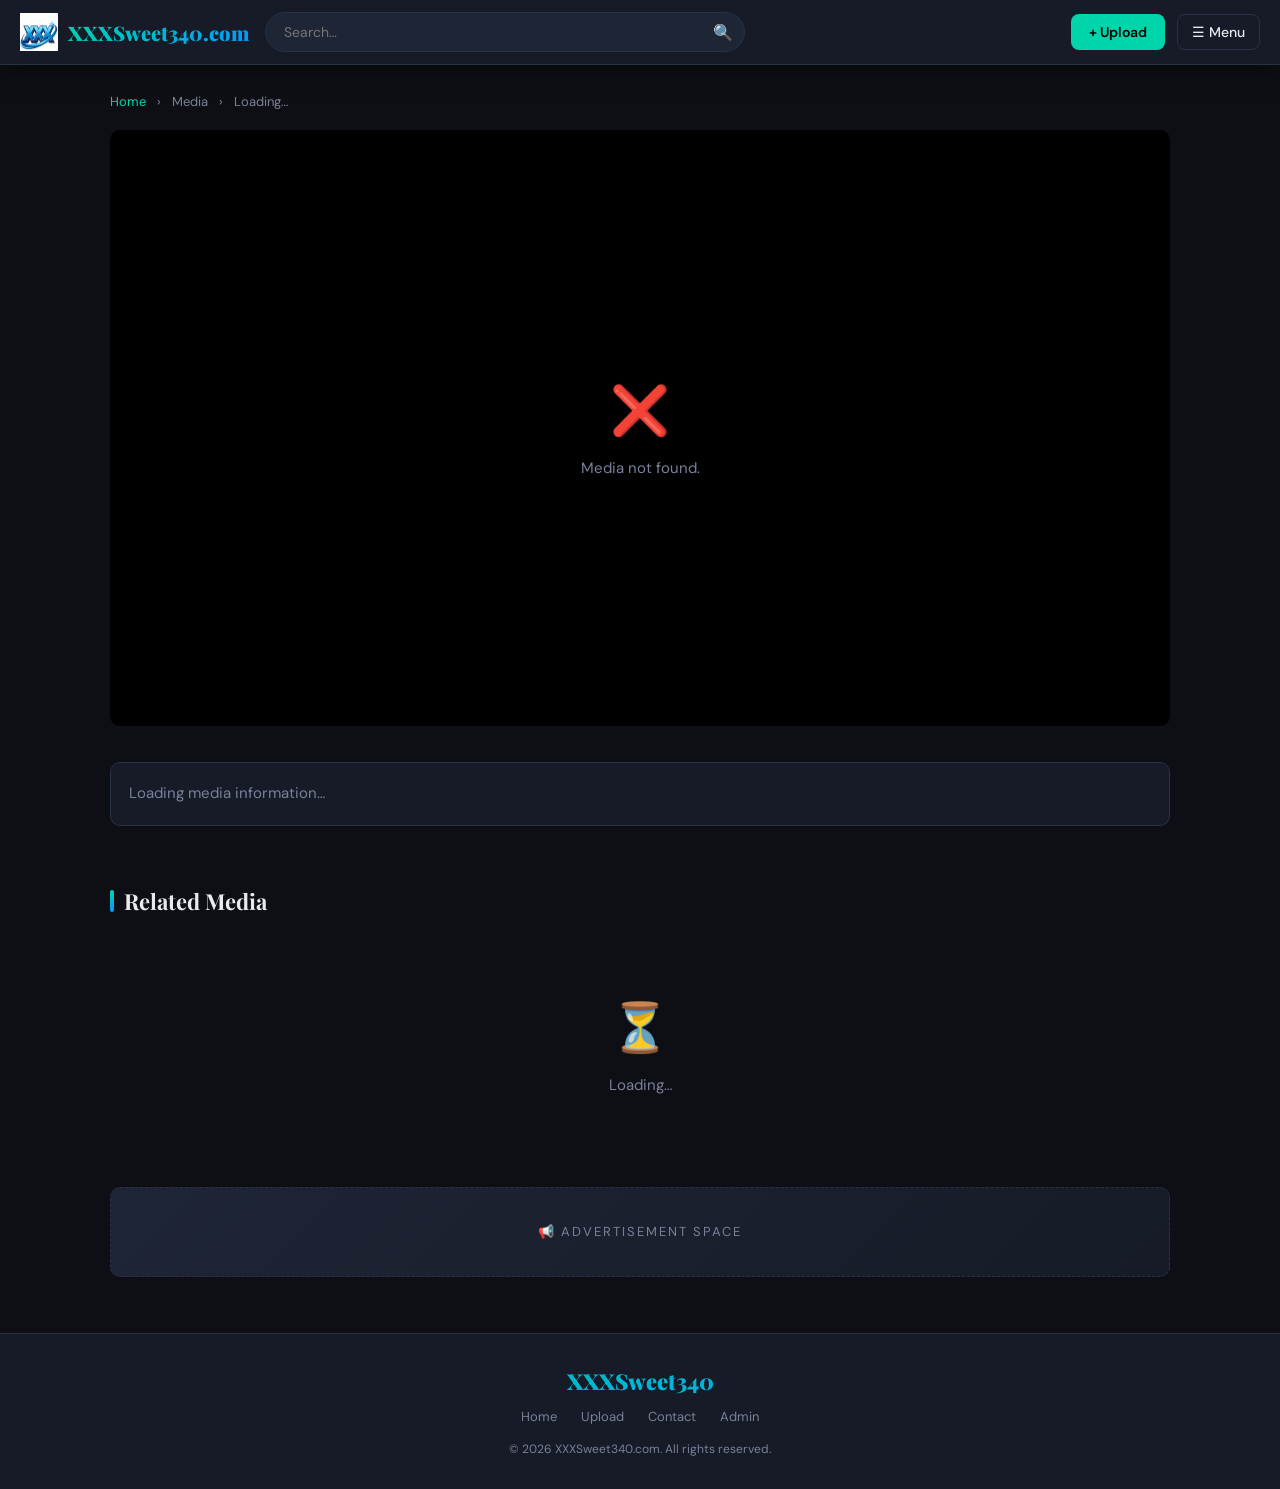
<file: xxxsweet340/view.html>
<!DOCTYPE html>
<html lang="en">
<head>
  <meta charset="UTF-8" />
  <meta name="viewport" content="width=device-width, initial-scale=1.0" />
  <title>View Media – XXXSweet340</title>
  <link rel="stylesheet" href="style.css" />
</head>
<body>

<!-- ── HEADER ── -->
<header>
  <div class="header-inner">
    <a href="index.html" class="logo">
      <div class="logo-icon">
        <img src="src/logo.jpg" alt="">
      </div>
      <span class="logo-text">XXXSweet340.com</span>
    </a>
    <div class="search-bar">
      <input type="text" id="searchInput" placeholder="Search…" />
      <button onclick="doSearch()">🔍</button>
    </div>
    <div class="header-actions">
      <a href="upload.html" style="background:var(--accent);color:#000;padding:9px 18px;border-radius:8px;font-size:14px;font-weight:600;">+ Upload</a>
      <button class="btn-menu" id="btnMenu">☰ Menu</button>
    </div>
  </div>
</header>

<!-- Menu (shared) -->
<div class="menu-overlay" id="menuOverlay"></div>
<nav class="side-menu" id="sideMenu">
  <div class="side-menu-header">
    <h3>Browse</h3>
    <button class="btn-close" id="btnClose">✕</button>
  </div>
  <div class="menu-section">
    <div class="menu-section-title">🎬 Videos</div>
    <button class="menu-item" data-cat="Nature"><span class="menu-icon">🌿</span> Nature</button>
    <button class="menu-item" data-cat="Urban"><span class="menu-icon">🌆</span> Urban</button>
    <button class="menu-item" data-cat="Adventure"><span class="menu-icon">🏔️</span> Adventure</button>
    <button class="menu-item" data-cat="Arts"><span class="menu-icon">🎭</span> Arts & Performance</button>
    <button class="menu-item" data-cat="Technology"><span class="menu-icon">💻</span> Technology</button>
  </div>
  <div class="menu-section">
    <div class="menu-section-title">🖼️ Photos</div>
    <button class="menu-item" data-cat="Nature"><span class="menu-icon">🌸</span> Nature</button>
    <button class="menu-item" data-cat="Architecture"><span class="menu-icon">🏛️</span> Architecture</button>
    <button class="menu-item" data-cat="Animals"><span class="menu-icon">🐾</span> Animals</button>
    <button class="menu-item" data-cat="Art"><span class="menu-icon">🎨</span> Street Art</button>
  </div>
  <div class="menu-section">
    <div class="menu-section-title">Quick Links</div>
    <a href="upload.html" class="menu-item"><span class="menu-icon">⬆️</span> Upload</a>
    <a href="contact.html" class="menu-item"><span class="menu-icon">✉️</span> Contact</a>
    <a href="admin.html" class="menu-item"><span class="menu-icon">🔧</span> Admin</a>
  </div>
  <div class="menu-search">
    <input type="text" id="menuSearchInput" placeholder="Search…" />
    <div class="menu-search-actions">
      <button class="btn-sm btn-primary" id="menuSearchBtn">Search</button>
      <button class="btn-sm btn-secondary" onclick="document.getElementById('menuSearchInput').value=''">Clear</button>
    </div>
  </div>
</nav>

<!-- ── CONTENT ── -->
<div class="content-view">

  <!-- Breadcrumb -->
  <div style="font-size:13px;color:var(--muted);margin-bottom:20px;">
    <a href="index.html" style="color:var(--accent);">Home</a>
    <span style="margin:0 8px;">›</span>
    <span id="breadcrumbCat">Media</span>
    <span style="margin:0 8px;">›</span>
    <span id="breadcrumbTitle">Loading…</span>
  </div>

  <!-- Player -->
  <div class="content-player" id="contentPlayer">
    <div class="thumb-placeholder"><span class="ph-icon">⏳</span><span>Loading…</span></div>
  </div>

  <!-- Actions -->
  <div class="content-actions" id="contentActions">
    <!-- rendered by JS -->
  </div>

  <!-- Caption -->
  <div class="content-caption" id="contentCaption">Loading media information…</div>

  <!-- Meta info -->
  <div style="display:flex;gap:24px;font-size:13px;color:var(--muted);margin-bottom:32px;flex-wrap:wrap;" id="contentMeta"></div>

  <!-- Related -->
  <div class="section-header">
    <h2 class="section-title">Related Media</h2>
  </div>
  <div class="related-grid" id="relatedGrid">
    <div class="empty-state" style="grid-column:1/-1"><div class="es-icon">⏳</div><p>Loading…</p></div>
  </div>

  <!-- Ads -->
  <div class="ad-banner" style="margin-top:32px;">📢 Advertisement Space</div>

</div>

<!-- ── FOOTER ── -->
<footer>
  <div class="footer-inner">
    <div class="footer-brand">XXXSweet340</div>
    <div class="footer-links">
      <a href="index.html">Home</a>
      <a href="upload.html">Upload</a>
      <a href="contact.html">Contact</a>
      <a href="admin.html">Admin</a>
    </div>
    <p class="footer-copy">© 2026 XXXSweet340.com. All rights reserved.</p>
  </div>
</footer>

<div id="toast" class="toast"></div>

<script src="app.js"></script>
<script>
const params = new URLSearchParams(location.search);
const id = parseInt(params.get('id'));
const item = getMediaById(id);

function doSearch() {
  const q = document.getElementById('searchInput').value.trim();
  if (q) window.location.href = `index.html?search=${encodeURIComponent(q)}`;
}
document.getElementById('searchInput').addEventListener('keydown', e => { if (e.key === 'Enter') doSearch(); });

if (!item) {
  document.getElementById('contentPlayer').innerHTML = `<div class="empty-state"><div class="es-icon">❌</div><p>Media not found.</p></div>`;
} else {
  // Title
  document.title = item.title + ' – MediaVault';
  document.getElementById('breadcrumbCat').textContent = item.category;
  document.getElementById('breadcrumbTitle').textContent = item.title;

  // Player
  const player = document.getElementById('contentPlayer');
  if (item.src) {
    if (item.type === 'video') {
      player.innerHTML = `<video src="${item.src}" controls style="width:100%;height:100%;"></video>`;
    } else {
      player.innerHTML = `<img src="${item.src}" alt="${item.title}" style="max-height:520px;width:100%;object-fit:contain;">`;
    }
  } else {
    player.innerHTML = `
      <div class="thumb-placeholder" style="height:100%;">
        <span style="font-size:72px;">${item.type === 'video' ? '🎬' : '🖼️'}</span>
        <span style="font-size:18px;font-weight:600;margin-top:8px;">${item.title}</span>
        <span style="font-size:13px;color:var(--muted);">No media file attached to this demo item</span>
      </div>`;
  }

  // Caption
  document.getElementById('contentCaption').textContent = item.caption;

  // Meta
  document.getElementById('contentMeta').innerHTML = `
    <span>📅 ${formatDate(item.date)}</span>
    <span>📂 ${item.category}</span>
    <span>❤️ ${item.likes} likes</span>
    <span>💜 ${item.loves} loves</span>
    <span>⬇️ ${item.downloads} downloads</span>
  `;

  // Actions
  const likedKey = `liked_${id}`;
  const lovedKey = `loved_${id}`;
  function renderActions() {
    const liked = localStorage.getItem(likedKey);
    const loved = localStorage.getItem(lovedKey);
    const currentItem = getMediaById(id);
    document.getElementById('contentActions').innerHTML = `
      <button class="action-btn download" onclick="handleDownload()">
        ⬇️ Download
      </button>
      <button class="action-btn ${liked ? 'active' : ''}" id="likeBtn" onclick="handleLike()">
        👍 Like <span id="likeCount">${currentItem.likes}</span>
      </button>
      <button class="action-btn ${loved ? 'active' : ''}" id="loveBtn" onclick="handleLove()">
        ❤️ Love <span id="loveCount">${currentItem.loves}</span>
      </button>
      <button class="action-btn" onclick="handleShare()">
        🔗 Share
      </button>
    `;
  }

  function handleLike() {
    if (localStorage.getItem(likedKey)) { showToast('Already liked!'); return; }
    localStorage.setItem(likedKey, '1');
    const count = incrementLike(id, 'likes');
    document.getElementById('likeCount').textContent = count;
    document.getElementById('likeBtn').classList.add('active');
    showToast('👍 Liked!');
  }

  function handleLove() {
    if (localStorage.getItem(lovedKey)) { showToast('Already loved!'); return; }
    localStorage.setItem(lovedKey, '1');
    const count = incrementLike(id, 'loves');
    document.getElementById('loveCount').textContent = count;
    document.getElementById('loveBtn').classList.add('active');
    showToast('❤️ Loved!');
  }

  function handleDownload() {
    incrementDownload(id);
    if (item.src) {
      const a = document.createElement('a');
      a.href = item.src; a.download = item.title;
      a.click();
    }
    showToast('⬇️ Download started!');
    // Update count
    const curr = getMediaById(id);
    document.getElementById('contentMeta').innerHTML = `
      <span>📅 ${formatDate(curr.date)}</span>
      <span>📂 ${curr.category}</span>
      <span>❤️ ${curr.likes} likes</span>
      <span>💜 ${curr.loves} loves</span>
      <span>⬇️ ${curr.downloads} downloads</span>
    `;
  }

  function handleShare() {
    navigator.clipboard.writeText(location.href).then(() => showToast('🔗 Link copied!'));
  }

  // make these accessible globally
  window.handleLike = handleLike;
  window.handleLove = handleLove;
  window.handleDownload = handleDownload;
  window.handleShare = handleShare;

  renderActions();

  // Related
  const related = getAllMedia({ category: item.category }).filter(m => m.id !== item.id).slice(0, 6);
  const relGrid = document.getElementById('relatedGrid');
  if (!related.length) {
    relGrid.innerHTML = `<div class="empty-state" style="grid-column:1/-1"><div class="es-icon">🔍</div><p>No related media found.</p></div>`;
  } else {
    relGrid.innerHTML = related.map(m => `
      <div class="media-card" onclick="window.location.href='view.html?id=${m.id}'">
        <div class="media-thumb">
          ${renderThumb(m)}
          <span class="media-type-badge badge-${m.type}">${m.type === 'video' ? '▶' : '🖼'}</span>
        </div>
        <div class="media-info">
          <div class="media-title">${m.title}</div>
          <div class="media-meta">
            <span class="media-category">${m.category}</span>
            <span>❤️ ${m.likes}</span>
          </div>
        </div>
      </div>
    `).join('');
  }
}

initMenu();
</script>
</body>
</html>
</file>
<file: xxxsweet340/style.css>
@import url('https://fonts.googleapis.com/css2?family=Playfair+Display:wght@700;900&family=DM+Sans:wght@300;400;500;600&display=swap');

:root {
  --bg: #0d0f14;
  --surface: #161b27;
  --surface2: #1e2535;
  --border: #2a3045;
  --accent: #00d4aa;
  --accent2: #0099ff;
  --text: #e8eaf0;
  --muted: #7a8099;
  --danger: #ff4d6d;
  --warn: #ffb347;
  --radius: 10px;
  --shadow: 0 4px 24px rgba(0,0,0,0.4);
}

* { margin: 0; padding: 0; box-sizing: border-box; }

body {
  background: var(--bg);
  color: var(--text);
  font-family: 'DM Sans', sans-serif;
  min-height: 100vh;
}

a { color: inherit; text-decoration: none; }

/* ── HEADER ── */
header {
  background: var(--surface);
  border-bottom: 1px solid var(--border);
  position: sticky; top: 0; z-index: 100;
  box-shadow: 0 2px 20px rgba(0,0,0,0.5);
}
img {
  height: 100%;
  width: 100%;

}
.header-inner {
  max-width: 1280px;
  margin: 0 auto;
  padding: 0 20px;
  height: 64px;
  display: flex;
  align-items: center;
  gap: 16px;
}

.logo {
  display: flex; align-items: center; gap: 10px;
  flex-shrink: 0;
}

.logo-icon {
  width: 38px; height: 38px;
  background: linear-gradient(135deg, var(--accent), var(--accent2));
  border-radius: 8px;
  display: flex; align-items: center; justify-content: center;
  font-size: 18px;
}

.logo-text {
  font-family: 'Playfair Display', serif;
  font-size: 20px;
  font-weight: 900;
  background: linear-gradient(135deg, var(--accent), var(--accent2));
  -webkit-background-clip: text;
  -webkit-text-fill-color: transparent;
}

.search-bar {
  flex: 1;
  max-width: 480px;
  position: relative;
}

.search-bar input {
  width: 100%;
  background: var(--surface2);
  border: 1px solid var(--border);
  border-radius: 24px;
  padding: 10px 44px 10px 18px;
  color: var(--text);
  font-family: 'DM Sans', sans-serif;
  font-size: 14px;
  transition: border-color .2s, box-shadow .2s;
  outline: none;
}

.search-bar input:focus {
  border-color: var(--accent);
  box-shadow: 0 0 0 3px rgba(0,212,170,.12);
}

.search-bar button {
  position: absolute; right: 12px; top: 50%;
  transform: translateY(-50%);
  background: none; border: none; cursor: pointer;
  color: var(--muted); font-size: 16px;
  transition: color .2s;
}
.search-bar button:hover { color: var(--accent); }

.header-actions { margin-left: auto; display: flex; align-items: center; gap: 12px; }

.btn-menu {
  background: none; border: 1px solid var(--border);
  border-radius: 8px; padding: 8px 14px;
  color: var(--text); cursor: pointer;
  font-family: 'DM Sans', sans-serif;
  font-size: 14px; font-weight: 500;
  display: flex; align-items: center; gap: 8px;
  transition: all .2s;
}
.btn-menu:hover { border-color: var(--accent); color: var(--accent); }

/* ── SIDEBAR MENU ── */
.menu-overlay {
  position: fixed; inset: 0;
  background: rgba(0,0,0,0.6);
  z-index: 200; opacity: 0;
  pointer-events: none;
  transition: opacity .3s;
}
.menu-overlay.open { opacity: 1; pointer-events: all; }

.side-menu {
  position: fixed; right: -320px; top: 0; bottom: 0;
  width: 300px;
  background: var(--surface);
  border-left: 1px solid var(--border);
  z-index: 201;
  transition: right .3s ease;
  overflow-y: auto;
  padding: 24px 0;
}
.side-menu.open { right: 0; }

.side-menu-header {
  display: flex; align-items: center; justify-content: space-between;
  padding: 0 20px 20px;
  border-bottom: 1px solid var(--border);
  margin-bottom: 12px;
}
.side-menu-header h3 {
  font-family: 'Playfair Display', serif;
  font-size: 18px;
}
.btn-close {
  background: none; border: none; color: var(--muted);
  cursor: pointer; font-size: 20px; line-height: 1;
  transition: color .2s;
}
.btn-close:hover { color: var(--danger); }

.menu-section { padding: 8px 0; }
.menu-section-title {
  font-size: 11px; font-weight: 600;
  text-transform: uppercase; letter-spacing: 1.5px;
  color: var(--accent); padding: 8px 20px 4px;
}
.menu-item {
  display: flex; align-items: center; gap: 10px;
  padding: 10px 20px;
  color: var(--text); cursor: pointer;
  transition: background .2s, color .2s;
  font-size: 14px;
  border: none; background: none; width: 100%; text-align: left;
}
.menu-item:hover { background: var(--surface2); color: var(--accent); }
.menu-item .menu-icon { font-size: 16px; width: 20px; }

.menu-search {
  padding: 12px 20px 8px;
  border-top: 1px solid var(--border);
  margin-top: 8px;
}
.menu-search input {
  width: 100%;
  background: var(--surface2);
  border: 1px solid var(--border);
  border-radius: 8px;
  padding: 9px 14px;
  color: var(--text);
  font-family: 'DM Sans', sans-serif;
  font-size: 14px; outline: none;
}
.menu-search-actions {
  display: flex; gap: 8px; margin-top: 8px;
}
.btn-sm {
  flex: 1; padding: 8px;
  border-radius: 6px; border: none; cursor: pointer;
  font-family: 'DM Sans', sans-serif; font-size: 13px; font-weight: 500;
}
.btn-primary { background: var(--accent); color: #000; }
.btn-secondary { background: var(--surface2); color: var(--text); border: 1px solid var(--border); }

/* ── MAIN LAYOUT ── */
.main-container {
  max-width: 1280px;
  margin: 0 auto;
  padding: 28px 20px;
}

/* ── SECTION TITLE ── */
.section-header {
  display: flex; align-items: center; justify-content: space-between;
  margin-bottom: 20px;
}
.section-title {
  font-family: 'Playfair Display', serif;
  font-size: 22px; font-weight: 700;
  display: flex; align-items: center; gap: 10px;
}
.section-title::before {
  content: '';
  width: 4px; height: 22px;
  background: linear-gradient(to bottom, var(--accent), var(--accent2));
  border-radius: 2px;
  display: inline-block;
}

/* ── ADS BANNER ── */
.ad-banner {
  background: linear-gradient(135deg, var(--surface2), var(--surface));
  border: 1px dashed var(--border);
  border-radius: var(--radius);
  height: 90px;
  display: flex; align-items: center; justify-content: center;
  color: var(--muted); font-size: 13px;
  letter-spacing: 2px; text-transform: uppercase;
  margin-bottom: 28px;
}

/* ── MEDIA GRID ── */
.media-grid {
  display: grid;
  grid-template-columns: repeat(auto-fill, minmax(280px, 1fr));
  gap: 20px;
  margin-bottom: 32px;
}

.media-card {
  background: var(--surface);
  border: 1px solid var(--border);
  border-radius: var(--radius);
  overflow: hidden;
  cursor: pointer;
  transition: transform .2s, box-shadow .2s, border-color .2s;
}
.media-card:hover {
  transform: translateY(-4px);
  box-shadow: var(--shadow);
  border-color: var(--accent);
}

.media-thumb {
  width: 100%; aspect-ratio: 16/10;
  background: var(--surface2);
  position: relative; overflow: hidden;
  display: flex; align-items: center; justify-content: center;
}
.media-thumb img, .media-thumb video {
  width: 100%; height: 100%; object-fit: cover;
  transition: transform .3s;
}
.media-card:hover .media-thumb img,
.media-card:hover .media-thumb video { transform: scale(1.05); }

.media-type-badge {
  position: absolute; top: 10px; right: 10px;
  background: rgba(0,0,0,0.7);
  backdrop-filter: blur(4px);
  border-radius: 6px; padding: 3px 9px;
  font-size: 11px; font-weight: 600;
  text-transform: uppercase; letter-spacing: 1px;
}
.badge-video { color: var(--accent); }
.badge-image { color: var(--accent2); }

.thumb-placeholder {
  width: 100%; height: 100%;
  display: flex; flex-direction: column;
  align-items: center; justify-content: center;
  gap: 8px; color: var(--muted);
  background: linear-gradient(135deg, var(--surface2), var(--surface));
}
.thumb-placeholder .ph-icon { font-size: 36px; }
.thumb-placeholder span { font-size: 12px; }

.media-info { padding: 14px; }
.media-title {
  font-size: 14px; font-weight: 500;
  color: var(--text); margin-bottom: 6px;
  white-space: nowrap; overflow: hidden; text-overflow: ellipsis;
}
.media-meta {
  font-size: 12px; color: var(--muted);
  display: flex; align-items: center; justify-content: space-between;
}
.media-category {
  background: var(--surface2);
  border-radius: 4px; padding: 2px 8px;
  font-size: 11px; color: var(--accent);
  font-weight: 500;
}

/* ── PAGINATION ── */
.pagination {
  display: flex; align-items: center; justify-content: center;
  gap: 8px; margin: 8px 0 32px;
}
.page-btn {
  width: 38px; height: 38px;
  background: var(--surface); border: 1px solid var(--border);
  border-radius: 8px; color: var(--text);
  cursor: pointer; font-size: 14px; font-weight: 500;
  display: flex; align-items: center; justify-content: center;
  transition: all .2s;
}
.page-btn:hover, .page-btn.active {
  background: var(--accent); border-color: var(--accent);
  color: #000;
}

/* ── FOOTER ── */
footer {
  background: var(--surface);
  border-top: 1px solid var(--border);
  padding: 32px 20px;
  text-align: center;
}
.footer-inner { max-width: 1280px; margin: 0 auto; }
.footer-brand {
  font-family: 'Playfair Display', serif;
  font-size: 22px; font-weight: 900;
  background: linear-gradient(135deg, var(--accent), var(--accent2));
  -webkit-background-clip: text;
  -webkit-text-fill-color: transparent;
  margin-bottom: 12px;
}
.footer-links {
  display: flex; gap: 24px; justify-content: center;
  flex-wrap: wrap; margin-bottom: 16px;
}
.footer-links a {
  color: var(--muted); font-size: 13px;
  transition: color .2s;
}
.footer-links a:hover { color: var(--accent); }
.footer-copy { font-size: 12px; color: var(--muted); }

/* ── CONTENT VIEW PAGE ── */
.content-view {
  max-width: 1100px;
  margin: 0 auto;
  padding: 28px 20px;
}

.content-player {
  background: #000;
  border-radius: var(--radius);
  overflow: hidden;
  aspect-ratio: 16/9;
  margin-bottom: 20px;
  display: flex; align-items: center; justify-content: center;
  position: relative;
}
.content-player img { width: 100%; height: 100%; object-fit: contain; }
.content-player video { width: 100%; height: 100%; }

.content-actions {
  display: flex; align-items: center; gap: 12px;
  margin-bottom: 16px; flex-wrap: wrap;
}
.action-btn {
  display: flex; align-items: center; gap: 7px;
  padding: 10px 18px;
  border-radius: 8px; border: 1px solid var(--border);
  cursor: pointer; font-family: 'DM Sans', sans-serif;
  font-size: 14px; font-weight: 500;
  transition: all .2s; background: var(--surface);
  color: var(--text);
}
.action-btn:hover { border-color: var(--accent); color: var(--accent); }
.action-btn.active { background: var(--accent); border-color: var(--accent); color: #000; }
.action-btn.download { background: var(--accent2); border-color: var(--accent2); color: #fff; }
.action-btn.download:hover { opacity: .85; }

.content-caption {
  background: var(--surface);
  border: 1px solid var(--border);
  border-radius: var(--radius);
  padding: 18px; margin-bottom: 28px;
  font-size: 15px; line-height: 1.7; color: var(--muted);
}

/* ── RELATED GRID ── */
.related-grid {
  display: grid;
  grid-template-columns: repeat(auto-fill, minmax(200px, 1fr));
  gap: 16px;
}

/* ── UPLOAD FORM ── */
.upload-page { max-width: 680px; margin: 0 auto; padding: 32px 20px; }

.upload-card {
  background: var(--surface);
  border: 1px solid var(--border);
  border-radius: 14px; padding: 32px;
}
.upload-card h2 {
  font-family: 'Playfair Display', serif;
  font-size: 26px; margin-bottom: 24px;
}

.form-group { margin-bottom: 20px; }
.form-group label {
  display: block; font-size: 13px; font-weight: 500;
  color: var(--muted); margin-bottom: 8px;
  text-transform: uppercase; letter-spacing: 0.8px;
}
.form-control {
  width: 100%;
  background: var(--surface2);
  border: 1px solid var(--border);
  border-radius: 8px; padding: 11px 14px;
  color: var(--text); font-family: 'DM Sans', sans-serif;
  font-size: 14px; outline: none;
  transition: border-color .2s;
}
.form-control:focus { border-color: var(--accent); }
select.form-control option { background: var(--surface2); }

.dropzone {
  border: 2px dashed var(--border);
  border-radius: 10px; padding: 40px;
  text-align: center; cursor: pointer;
  transition: all .2s;
}
.dropzone:hover, .dropzone.dragover {
  border-color: var(--accent);
  background: rgba(0,212,170,.04);
}
.dropzone .dz-icon { font-size: 40px; margin-bottom: 12px; }
.dropzone p { color: var(--muted); font-size: 14px; }
.dropzone span { color: var(--accent); font-weight: 500; }

.btn-upload {
  width: 100%; padding: 14px;
  background: linear-gradient(135deg, var(--accent), var(--accent2));
  border: none; border-radius: 10px;
  color: #000; font-family: 'DM Sans', sans-serif;
  font-size: 15px; font-weight: 600; cursor: pointer;
  transition: opacity .2s;
}
.btn-upload:hover { opacity: .88; }

/* ── ADMIN PAGE ── */
.admin-layout {
  display: flex; min-height: calc(100vh - 64px);
}

.admin-sidebar {
  width: 240px; flex-shrink: 0;
  background: var(--surface);
  border-right: 1px solid var(--border);
  padding: 24px 0;
}
.admin-sidebar-title {
  font-size: 11px; font-weight: 600;
  text-transform: uppercase; letter-spacing: 1.5px;
  color: var(--accent); padding: 0 20px 12px;
}
.admin-nav-item {
  display: flex; align-items: center; gap: 10px;
  padding: 11px 20px; cursor: pointer;
  color: var(--muted); font-size: 14px;
  transition: all .2s; border: none;
  background: none; width: 100%; text-align: left;
}
.admin-nav-item:hover, .admin-nav-item.active {
  background: var(--surface2); color: var(--accent);
}
.admin-nav-item .nav-icon { font-size: 16px; }

.admin-content { flex: 1; padding: 28px; overflow-y: auto; }

.admin-stats {
  display: grid;
  grid-template-columns: repeat(auto-fill, minmax(180px, 1fr));
  gap: 16px; margin-bottom: 28px;
}
.stat-card {
  background: var(--surface);
  border: 1px solid var(--border);
  border-radius: var(--radius); padding: 20px;
}
.stat-label { font-size: 12px; color: var(--muted); margin-bottom: 6px; }
.stat-value {
  font-family: 'Playfair Display', serif;
  font-size: 28px; font-weight: 700;
}
.stat-accent { color: var(--accent); }

.admin-table-wrap {
  background: var(--surface);
  border: 1px solid var(--border);
  border-radius: var(--radius); overflow: hidden;
}
.admin-table-header {
  display: flex; align-items: center; justify-content: space-between;
  padding: 16px 20px; border-bottom: 1px solid var(--border);
}
.admin-table-header h3 { font-size: 16px; font-weight: 600; }

table { width: 100%; border-collapse: collapse; }
th {
  background: var(--surface2);
  padding: 12px 16px; text-align: left;
  font-size: 12px; font-weight: 600;
  text-transform: uppercase; letter-spacing: 0.8px;
  color: var(--muted);
}
td {
  padding: 12px 16px; border-top: 1px solid var(--border);
  font-size: 14px; vertical-align: middle;
}
tr:hover td { background: rgba(255,255,255,.02); }

.td-thumb {
  width: 56px; height: 40px;
  background: var(--surface2); border-radius: 6px;
  overflow: hidden; display: flex; align-items: center; justify-content: center;
}
.td-thumb img, .td-thumb video { width: 100%; height: 100%; object-fit: cover; }

.badge {
  display: inline-flex; padding: 3px 9px;
  border-radius: 4px; font-size: 11px; font-weight: 600;
}
.badge-active { background: rgba(0,212,170,.15); color: var(--accent); }
.badge-pending { background: rgba(255,179,71,.15); color: var(--warn); }

.tbl-action {
  background: none; border: 1px solid var(--border);
  border-radius: 6px; padding: 5px 10px;
  color: var(--text); cursor: pointer; font-size: 12px;
  transition: all .2s; margin-right: 4px;
}
.tbl-action:hover { border-color: var(--accent); color: var(--accent); }
.tbl-action.del:hover { border-color: var(--danger); color: var(--danger); }

/* ── TOAST ── */
.toast {
  position: fixed; bottom: 24px; right: 24px;
  background: var(--surface);
  border: 1px solid var(--accent);
  border-radius: 10px; padding: 14px 20px;
  font-size: 14px; z-index: 999;
  transform: translateY(80px); opacity: 0;
  transition: all .3s;
  max-width: 320px;
}
.toast.show { transform: translateY(0); opacity: 1; }

/* ── EMPTY STATE ── */
.empty-state {
  text-align: center; padding: 60px 20px; color: var(--muted);
}
.empty-state .es-icon { font-size: 48px; margin-bottom: 16px; }
.empty-state p { font-size: 15px; }

/* ── RESPONSIVE ── */
@media (max-width: 768px) {
  .logo-text { display: none; }
  .media-grid { grid-template-columns: repeat(2, 1fr); gap: 12px; }
  .admin-layout { flex-direction: column; }
  .admin-sidebar { width: 100%; }
}
@media (max-width: 480px) {
  .media-grid { grid-template-columns: 1fr; }
}
</file>
